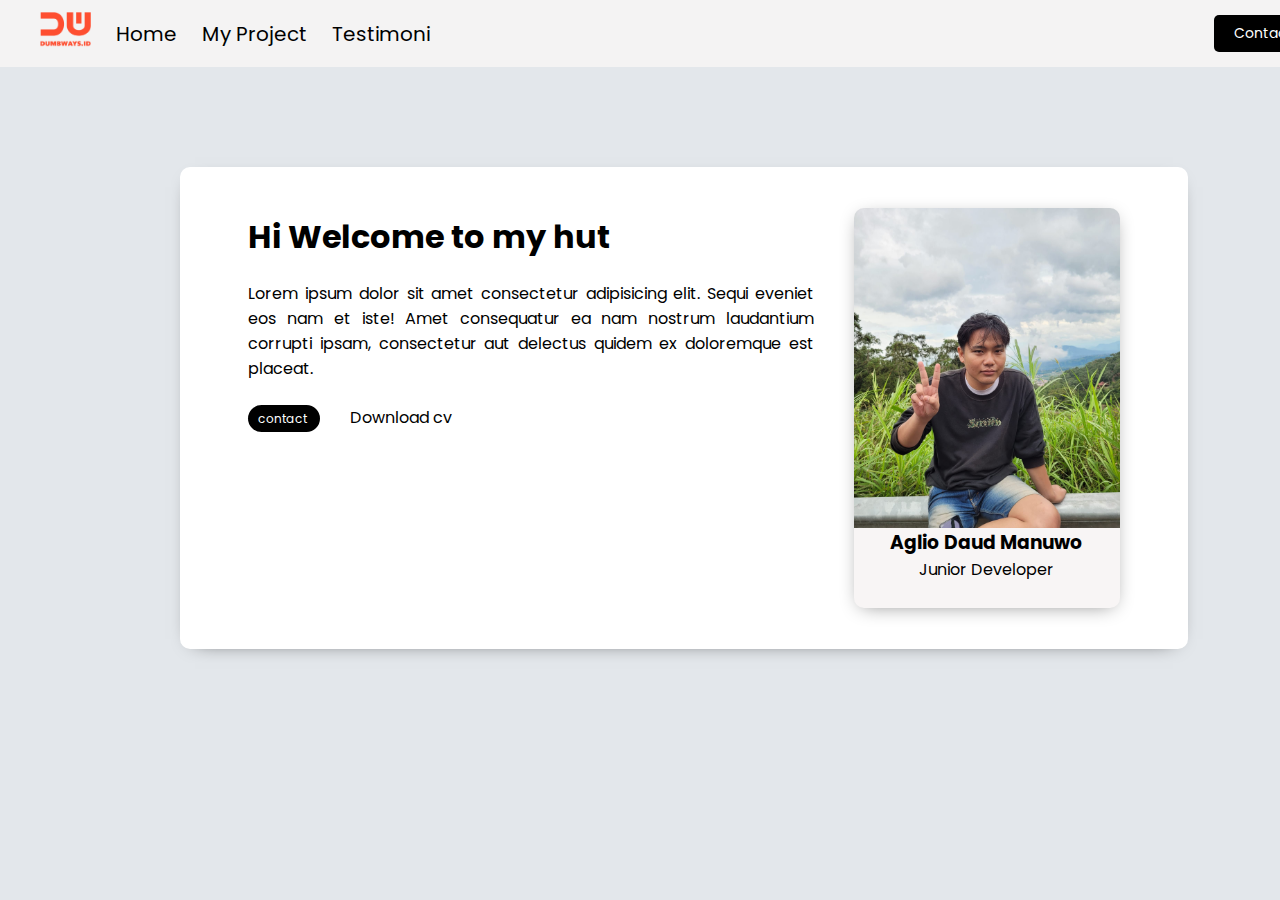
<file: day9/index.html>
<!DOCTYPE html>
<html lang="en">
<head>
    <meta charset="UTF-8">
    <meta http-equiv="X-UA-Compatible" content="IE=edge">
    <meta name="viewport" content="width=device-width, initial-scale=1.0">
    <link rel="stylesheet" href="./assets/css/style.css"> 
    <link rel="stylesheet" href="./assets/css/hamburger.css"> 
    <link rel="stylesheet" href="https://cdnjs.cloudflare.com/ajax/libs/font-awesome/6.3.0/css/all.min.css" integrity="sha512-SzlrxWUlpfuzQ+pcUCosxcglQRNAq/DZjVsC0lE40xsADsfeQoEypE+enwcOiGjk/bSuGGKHEyjSoQ1zVisanQ==" crossorigin="anonymous" referrerpolicy="no-referrer" />
    <link rel="preconnect" href="https://fonts.googleapis.com">
    <link rel="preconnect" href="https://fonts.gstatic.com" crossorigin>
    <link href="https://fonts.googleapis.com/css2?family=Poppins:wght@200;300;400;500;600;700&display=swap" rel="stylesheet">
    <title>My Card</title>
</head>
<body>
    <nav>
        <div class="nav-left">
            <ul>
                <li>
                    <img style="height: 35px; width: 51px;" src="./assets/images/brandred.png" alt="">
                </li>
                <li>
                    <a href="index.html">Home</a>
                </li>
                <li>
                    <a href="myProject.html">My Project</a>
                </li>
                <li>
                    <a href="testimoni.html">Testimoni</a>
                </li>
            </ul>
        </div>
        <div class="nav-right">
            <ul>
                <a href="./contactForm.html">Contact Me</a>
            </ul>
            <div id="barsmenu" style="margin-right: 10px;">
                <button style="background-color: transaparent; border: none; cursor: pointer;" onclick="openHamburger()">
                    <i class="fa-2x fa-solid fa-bars"></i>
                </button>
            </div>
        </div>
    </nav>
    <div class="hamburger-nav-container" id="hamburger-nav-container">
        <a href="index.html" class="hamburger-active">Home</a>
        <a href="myProject.html">My Project</a>
        <a href="contactForm.html">Contact Me</a>
        <a href="testimoni.html">Testimoni</a>
    </div>
    <div class="card-container">
        <div class="article-container">
            <div class="text">
                <h1>Hi Welcome to my hut</h1>
                <p>Lorem ipsum dolor sit amet consectetur adipisicing elit. 
                    Sequi eveniet eos nam et iste! Amet consequatur ea nam 
                    nostrum laudantium corrupti ipsam, consectetur aut delectus
                     quidem ex doloremque est placeat.</p>
                    <label class="contactBtn" for="contact">
                        <a id="contact" style="text-decoration: none; color: white;" href="./contactForm.html">contact</a>
                    </label>
                Download cv <a id="cv-dl" href="https://drive.google.com/file/d/1CE2sN458SP1T6FiOjQd8yONp2aG4jX6R/view?usp=share_link" class="fa-solid fa-download"></a></br>
            </div>
            <div class="socmedBtn">
                <a id="in" href="#">
                    <span class="fa-stack">
                        <i class="fa-solid fa-circle fa-xl"></i>
                        <i class="fa-brands fa-linkedin-in fa-stack-1x fa-inverse"></i>
                    </span>
                </a>
                <a id="ig" href="https://www.instagram.com/manuwotaku_/" >
                     <span class="fa-stack">
                        <i class="fa-solid fa-circle fa-xl"></i>
                        <i class="fa-brands fa-instagram fa-stack-1x fa-inverse"></i>
                    </span>
                </a>
                <a id="fb" href="https://www.facebook.com/daud.manuwo/">

                    <span class="fa-stack">
                        <i class="fa-solid fa-circle fa-xl"></i>
                        <i class="fa-brands fa-facebook-f fa-stack-1x fa-inverse"></i>
                    </span>
                </a>
                <a id="tw" href="https://twitter.com/crypotato32" >
                    <span class="fa-stack">
                        <i class="fa-solid fa-circle fa-xl"></i>
                        <i class="fa-brands fa-twitter fa-stack-1x fa-inverse"></i>
                    </span>
                </a>
            </div>
        </div>
    
        <div class="pic">
            <img id="img" src="./assets/images/329510444_596091165199404_1499436693184407568_n.jpg" alt="" style="height: 80%;width: 100%;border-radius: 10px 10px 0 0;object-fit: cover;">
            <div>
                <h3>Aglio Daud Manuwo</h3>
                <p> Junior Developer</p>
            </div>
        </div>
    </div>

<script src="./assets/js/hamburger.js"></script>
</body>
</html>
</file>
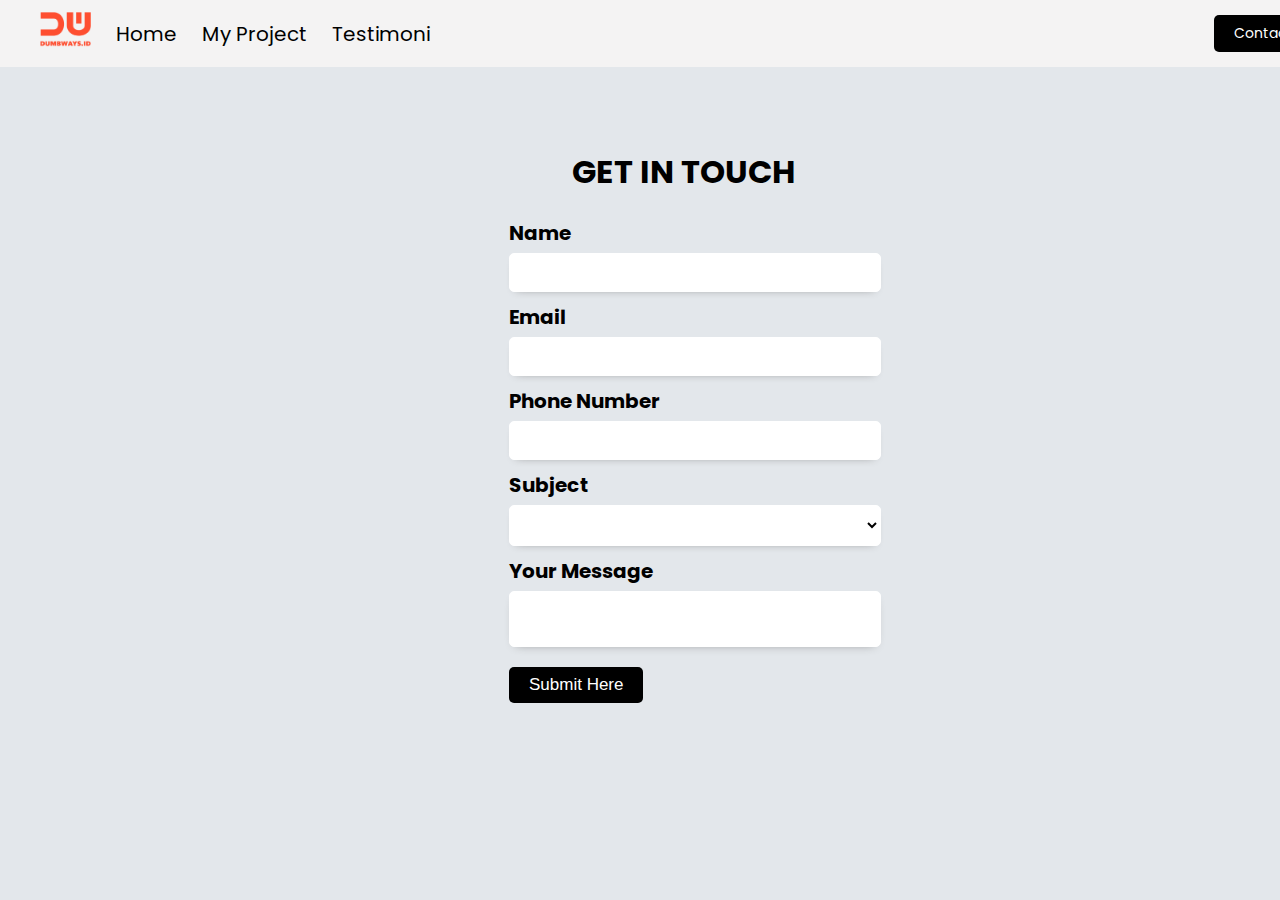
<file: day9/contactForm.html>
<!DOCTYPE html>
<html lang="en">
<head>
    <meta charset="UTF-8">
    <meta http-equiv="X-UA-Compatible" content="IE=edge">
    <meta name="viewport" content="width=device-width, initial-scale=1.0">
    <title>Contact Me</title>
    <link rel="stylesheet" href="./assets/css/style.css"> 
    <link rel="stylesheet" href="./assets/css/contact.css"> 
    <link rel="stylesheet" href="./assets/css/hamburger.css"> 
    <link rel="stylesheet" href="https://cdnjs.cloudflare.com/ajax/libs/font-awesome/6.3.0/css/all.min.css" integrity="sha512-SzlrxWUlpfuzQ+pcUCosxcglQRNAq/DZjVsC0lE40xsADsfeQoEypE+enwcOiGjk/bSuGGKHEyjSoQ1zVisanQ==" crossorigin="anonymous" referrerpolicy="no-referrer" />
    <link rel="preconnect" href="https://fonts.googleapis.com">
    <link rel="preconnect" href="https://fonts.gstatic.com" crossorigin>
    <link href="https://fonts.googleapis.com/css2?family=Poppins:wght@200;300;400;500;600;700&display=swap" rel="stylesheet">
</head>
<body>
    <nav>
        <div class="nav-left">
            <ul>
                <li>
                    <img style="height: 35px; width: 51px;" src="./assets/images/brandred.png" alt="">
                </li>
                <li>
                    <a href="index.html">Home</a>
                </li>
                <li>
                    <a href="myProject.html">My Project</a>
                </li>
                <li>
                    <a href="testimoni.html">Testimoni</a>
                </li>
            </ul>
        </div>
        <div class="nav-right">
            <ul>
                <a href="./contactForm.html">Contact Me</a>
            </ul>
            <div id="barsmenu" style="margin-right: 10px;">
                <button style="background-color: transaparent; border: none; cursor: pointer;" onclick="openHamburger()">
                    <i class="fa-2x fa-solid fa-bars"></i>
                </button>
            </div>
        </div>
    </nav>
    <div class="hamburger-nav-container" id="hamburger-nav-container">
        <a href="index.html" >Home</a>
        <a href="myProject.html">My Project</a>
        <a href="contactForm.html" class="hamburger-active">Contact Me</a>
        <a href="testimoni.html">Testimoni</a>
    </div>
        <form>
            <h1 style="text-align: center;">GET IN TOUCH</h1>
            <div>
                <label for="name">Name</label>
                <input id="name" type="text">
            </div>
            <div>
                        <label for="email">Email</label>
                        <input id="email" type="text">
            </div>
            <div>
                        <label for="phone">Phone Number</label>
                        <input id="phone" type="text">
            </div>
            <div>
                <label for="subject">Subject</label>
                <select name="" id="subject">
                    <option value="" selected></option>
                    <option value="Collaboration">Collaboration</option>
                    <option value="Discussion">Discussion</option>
                    <option value="Hiring">Hiring</option>
                </select>
            </div>
            <div>
                        <label for="message">Your Message</label>
                        <textarea name="" id="message"style="resize: none;"></textarea>
            </div>
            <div>
                <button type="button" onclick="getData()">Submit Here</button>
            </div>
        </form>
<script src="./assets/js/hamburger.js"></script>
<script src="./assets/js/script.js"></script>
</body>
</html>
</file>
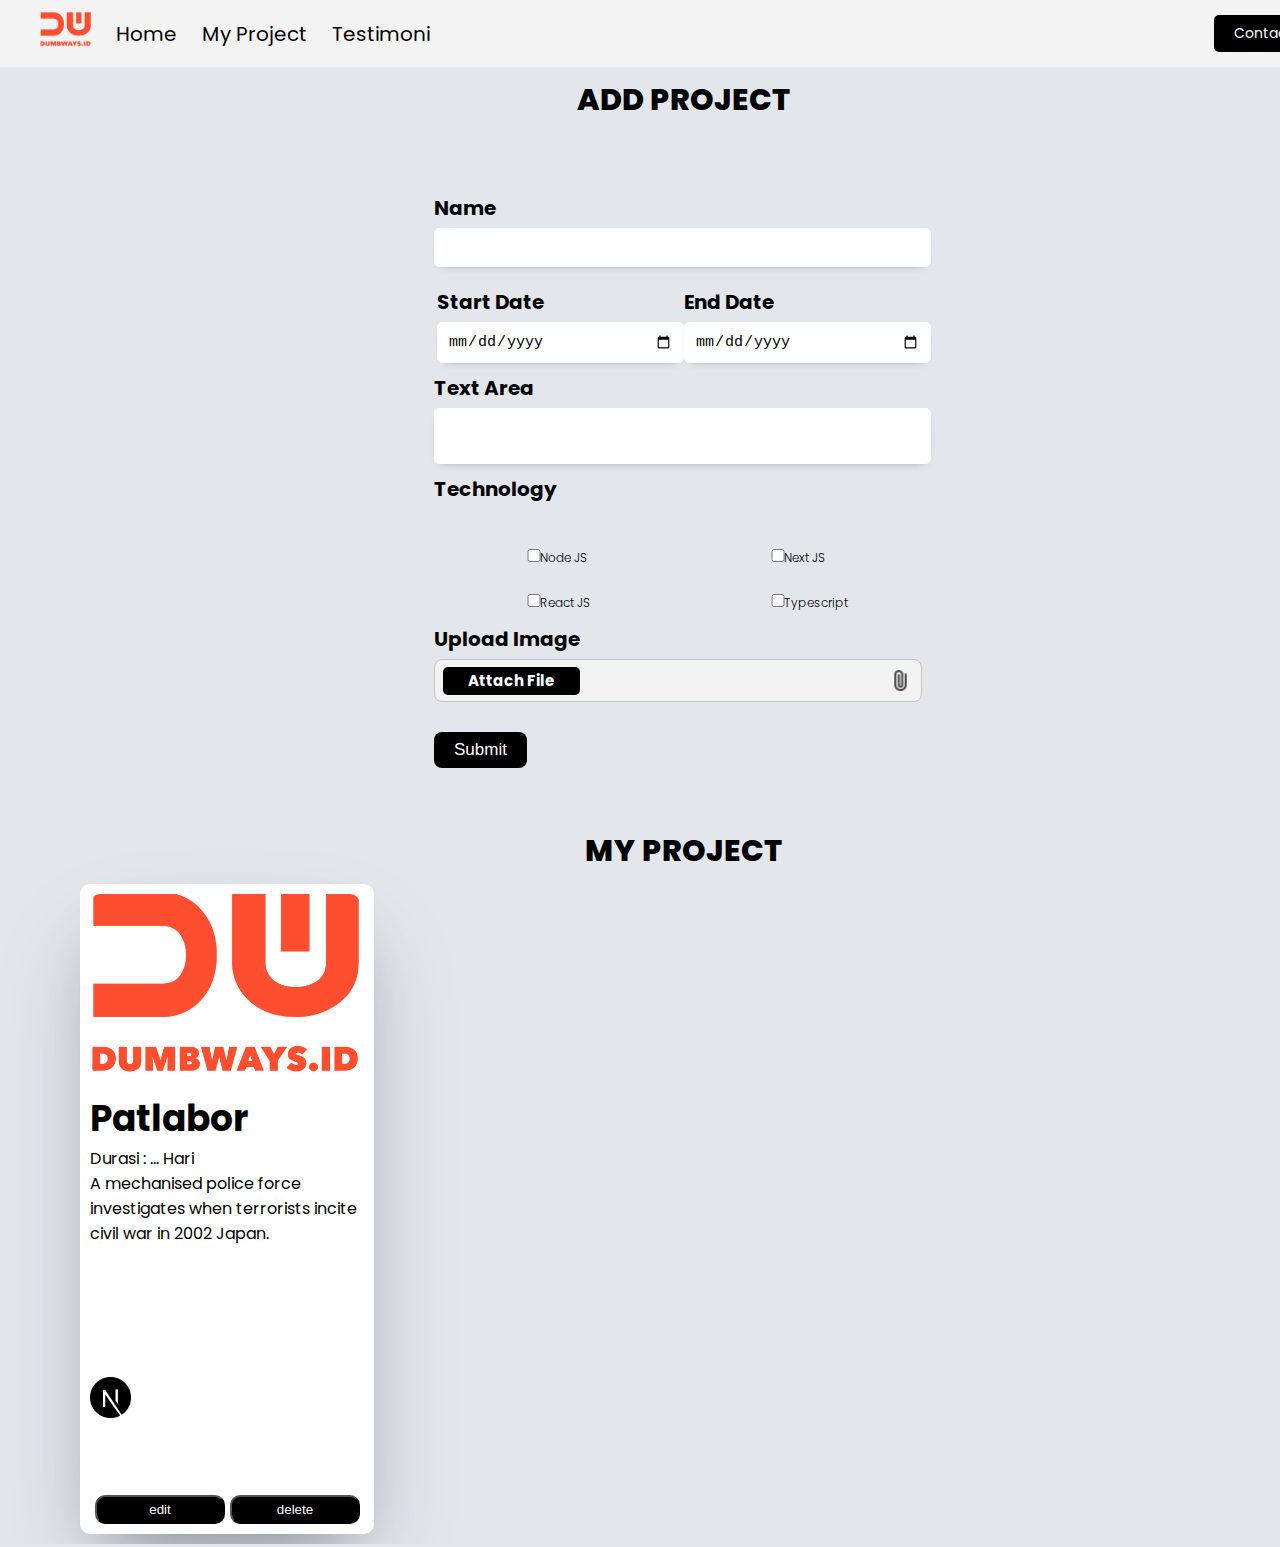
<file: day9/myProject.html>
<!DOCTYPE html>
<html lang="en">
<head>
    <meta charset="UTF-8">
    <meta http-equiv="X-UA-Compatible" content="IE=edge">
    <meta name="viewport" content="width=device-width, initial-scale=1.0">
    <title>My Project</title>
    <link rel="stylesheet" href="./assets/css/style.css">
    <link rel="stylesheet" href="./assets/css/project.css">
    <link rel="stylesheet" href="./assets/css/hamburger.css">  
    <link rel="stylesheet" href="https://cdnjs.cloudflare.com/ajax/libs/font-awesome/6.3.0/css/all.min.css" integrity="sha512-SzlrxWUlpfuzQ+pcUCosxcglQRNAq/DZjVsC0lE40xsADsfeQoEypE+enwcOiGjk/bSuGGKHEyjSoQ1zVisanQ==" crossorigin="anonymous" referrerpolicy="no-referrer" />
    <link rel="preconnect" href="https://fonts.googleapis.com">
    <link rel="preconnect" href="https://fonts.gstatic.com" crossorigin>
    <link href="https://fonts.googleapis.com/css2?family=Poppins:wght@200;300;400;500;600;700&display=swap" rel="stylesheet">
</head>
<body>
  <nav>
    <div class="nav-left">
        <ul>
            <li>
                <img style="height: 35px; width: 51px;" src="./assets/images/brandred.png" alt="">
            </li>
            <li>
                <a href="index.html">Home</a>
            </li>
            <li>
                <a href="myProject.html">My Project</a>
            </li>
            <li>
                <a href="testimoni.html">Testimoni</a>
            </li>
        </ul>
    </div>
    <div class="nav-right">
        <ul>
            <a href="./contactForm.html">Contact Me</a>
        </ul>
        <div id="barsmenu" style="margin-right: 10px;">
            <button style="background-color: transaparent; border: none; cursor: pointer;" onclick="openHamburger()">
                <i class="fa-2x fa-solid fa-bars"></i>
            </button>
        </div>
    </div>
</nav>
    <div class="hamburger-nav-container" id="hamburger-nav-container">
        <a href="index.html">Home</a>
        <a href="myProject.html" class="hamburger-active">My Project</a>
        <a href="contactForm.html">Contact Me</a>
        <a href="testimoni.html">Testimoni</a>
    </div>
    <!-- form project -->
    <h1 style="font-weight: 800; text-align: center;font-size: 30px;">ADD PROJECT</h1>
    <form action="" onsubmit="getData(event)">
      <div class="input-name">
        <label for="name">Name</label>
        <input type="text" id="name">
      </div>
      <div class="date">
        <div class="input-date-start">
          <label for="input-date-start">Start Date</label>
          <input type="date" id="input-date-start">
        </div>
        <div class="input-name-end">
          <label for="input-date-end">End Date</label>
          <input type="date" id="input-date-end">
        </div>
      </div>
      <div class="desc">
        <label for="description">Text Area</label>
        <textarea name="" id="description"></textarea>
      </div>
      <div class="technology">
        <label>Technology</label>
        <div class="label">
          <div>
            <div class="logos">
              <div>
                <input type="checkbox" name="tech" id="nodejs">
              </div>
              <div>
                <label for="nodejs"> Node JS</label>
              </div>
            </div>
            <div class="logos">
              <div>
                <input type="checkbox" name="tech" id="reactjs">
              </div>
              <div>
                <label for="reactjs"> React JS</label>
              </div>
            </div>
          </div>
          <div>
            <div class="logos">
              <div>
                <input type="checkbox" name="tech" id="nextjs">
              </div>
              <div>
                <label for="nextjs"> Next JS</label>
              </div>
            </div>
            <div class="logos">
              <div>
                <input type="checkbox" name="tech" id="typescript">
              </div>
              <div>
                <label for="typescript"> Typescript</label>
              </div>
            </div>
          </div>
        </div>
      </div>
      <div class="image">
        <label>Upload Image</label>
        <div class="input-image-group">
          <label for="input-image">
            <p>Attach File</p>
            <img src="./assets/images/file.png" alt="file" />
          </label>
          <input type="file" name="image" id="input-image" style="visibility: hidden;">
        </div>
      </div>
      <div class="submit-button">
        <button type="submit">Submit</button>
      </div>
    </form>
    <!-- mini card -->
    <h1 style="font-weight: 800; text-align: center;font-size: 30px;">MY PROJECT</h1>
    <div id="contents" class="project-container">
      <div class="container">
        <div class="upper">
          <div class="image">
          <img src="./assets/images/brandred.png" alt="">
          </div>
          <h1><a href="project-detail.html">
            Patlabor
          </a></h1>
          <p>Durasi : ... Hari</p>
          <p>A mechanised police force investigates when 
            terrorists incite civil war in 2002 Japan.</p>
        </div>
        <div class="detail">
        </div>
        <div class="icons">
          <img src="./assets/images/icons/nextjs.png" style="width: 15%;" alt="">
        </div>
        <div class="button">
          <button>edit</button>
          <button>delete</button>
        </div>
      </div>
    </div>
  </div>
        
<script src="./assets/js/hamburger.js"></script>
<script src="./assets/js/project.js"></script>
</body>
</html>
</file>
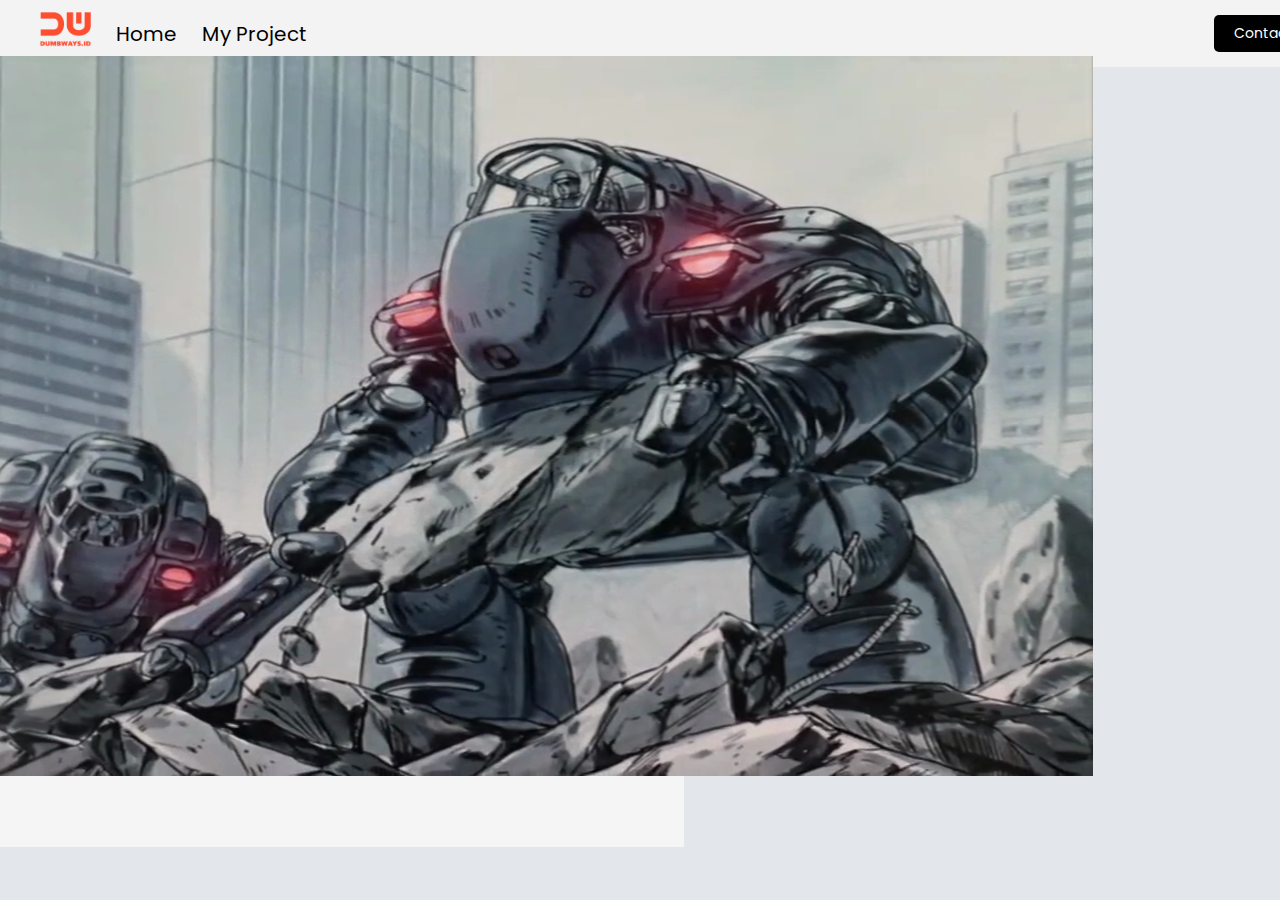
<file: day9/project-detail.html>
<!DOCTYPE html>
<html lang="en">
<head>
    <meta charset="UTF-8">
    <meta http-equiv="X-UA-Compatible" content="IE=edge">
    <meta name="viewport" content="width=device-width, initial-scale=1.0">
    <title>My Project</title>
    <link rel="stylesheet" href="./assets/css/style.css">
    <link rel="stylesheet" href="./assets/css/detail.css">
    <link rel="stylesheet" href="https://cdnjs.cloudflare.com/ajax/libs/font-awesome/6.3.0/css/all.min.css" integrity="sha512-SzlrxWUlpfuzQ+pcUCosxcglQRNAq/DZjVsC0lE40xsADsfeQoEypE+enwcOiGjk/bSuGGKHEyjSoQ1zVisanQ==" crossorigin="anonymous" referrerpolicy="no-referrer" />
    <link rel="preconnect" href="https://fonts.googleapis.com">
    <link rel="preconnect" href="https://fonts.gstatic.com" crossorigin>
    <link href="https://fonts.googleapis.com/css2?family=Poppins:wght@200;300;400;500;600;700&display=swap" rel="stylesheet">
</head>
<body>
    <nav>
        <div class="nav-left">
            <ul>
                <li>
                    <img style="height: 35px; width: 51px;" src="./assets/images/brandred.png" alt="">
                </li>
                <li>
                    <a href="index.html">Home</a>
                </li>
                <li>
                    <a href="myProject.html">My Project</a>
                </li>
            </ul>
        </div>
        <div class="nav-right">
            <ul>
                <a href="./contactForm.html">Contact Me</a>
            </ul>
        </div>
    </nav>
    <div class="container">
    <h1>Patlabor</h1>
    <div class="upper-container">
        <div class="image">
            <img src="./assets/images/icons/patlabor.png" alt="">
        </div>
        <div class="detail">
            <p>Duration</p>
            <p>technology</p>
    </div>
    <div class="description">
        <p>Lorem ipsum
        </p>
    </div>
    </div>
        
    
<script src="./assets/js/project.js"></script>
</body>
</html>
</file>
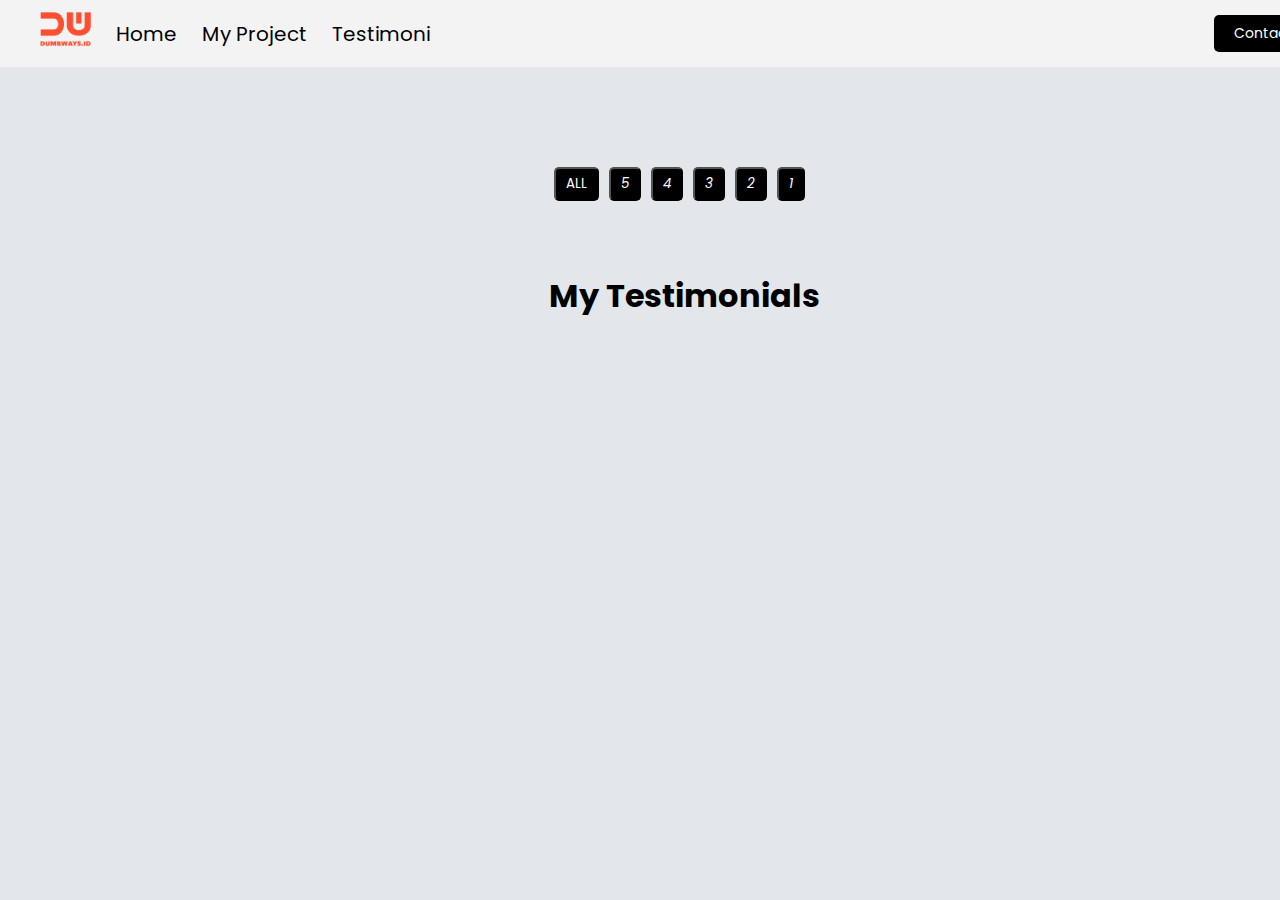
<file: day9/testimoni.html>
<!DOCTYPE html>
<html lang="en">
<head>
    <meta charset="UTF-8">
    <meta http-equiv="X-UA-Compatible" content="IE=edge">
    <meta name="viewport" content="width=device-width, initial-scale=1.0">
    <link rel="stylesheet" href="./assets/css/style.css"> 
    <link rel="stylesheet" href="./assets/css/testimoni.css"> 
    <link rel="stylesheet" href="./assets/css/hamburger.css"> 
    <link rel="stylesheet" href="https://cdnjs.cloudflare.com/ajax/libs/font-awesome/6.3.0/css/all.min.css" integrity="sha512-SzlrxWUlpfuzQ+pcUCosxcglQRNAq/DZjVsC0lE40xsADsfeQoEypE+enwcOiGjk/bSuGGKHEyjSoQ1zVisanQ==" crossorigin="anonymous" referrerpolicy="no-referrer" />
    <link rel="stylesheet" href="https://cdnjs.cloudflare.com/ajax/libs/font-awesome/6.3.0/css/all.min.css" integrity="sha512-SzlrxWUlpfuzQ+pcUCosxcglQRNAq/DZjVsC0lE40xsADsfeQoEypE+enwcOiGjk/bSuGGKHEyjSoQ1zVisanQ==" crossorigin="anonymous" referrerpolicy="no-referrer" />
    <link rel="preconnect" href="https://fonts.googleapis.com">
    <link rel="preconnect" href="https://fonts.gstatic.com" crossorigin>
    <link href="https://fonts.googleapis.com/css2?family=Poppins:wght@200;300;400;500;600;700&display=swap" rel="stylesheet">
    <title>My Card</title>
</head>
<body>
    <nav>
        <div class="nav-left">
            <ul>
                <li>
                    <img style="height: 35px; width: 51px;" src="./assets/images/brandred.png" alt="">
                </li>
                <li>
                    <a href="index.html">Home</a>
                </li>
                <li>
                    <a href="myProject.html">My Project</a>
                </li>
                <li>
                    <a href="testimoni.html">Testimoni</a>
                </li>
            </ul>
        </div>
        <div class="nav-right">
            <ul>
                <a href="./contactForm.html">Contact Me</a>
            </ul>
            <div id="barsmenu" style="margin-right: 10px;">
                <button style="background-color: transaparent; border: none; cursor: pointer;" onclick="openHamburger()">
                    <i class="fa-2x fa-solid fa-bars"></i>
                </button>
            </div>
        </div>
    </nav>
    <div class="hamburger-nav-container" id="hamburger-nav-container">
        <a href="index.html">Home</a>
        <a href="myProject.html">My Project</a>
        <a href="contactForm.html">Contact Me</a>
        <a href="testimoni.html"  class="hamburger-active">Testimoni</a>
    </div>
    <div class="button-rating">
        <button class="btn-rating" onclick="getAllTestimonialData()">ALL</button>
        <button class="btn-rating" onclick="getFilteredTestimonials(5)"> 
            <i class="fa-solid fa-star"> 5</i> </button>
        <button class="btn-rating" onclick="getFilteredTestimonials(4)"> 
            <i class="fa-solid fa-star"> 4</i> </button>
        <button class="btn-rating" onclick="getFilteredTestimonials(3)"> 
            <i class="fa-solid fa-star"> 3</i> </button>
        <button class="btn-rating" onclick="getFilteredTestimonials(2)"> 
            <i class="fa-solid fa-star"> 2</i> </button>
        <button class="btn-rating" onclick="getFilteredTestimonials(1)"> 
            <i class="fa-solid fa-star"> 1</i> </button>
    </div>
    <div class="container">
        <h1>My Testimonials</h1>
        <section class="testimonials" id="testimonials">
            <!-- 
                this where testimonials shows
             -->
        </section>
        </div>
<script src="./assets/js/hamburger.js"></script>
<script src="./assets/js/ajax.js"></script>
</body>
</html>
</file>
<file: day9/assets/css/style.css>
html, body{
    font-family: 'Poppins', sans-serif;
    background-color:  #e3e7eb;
    height: 780px;
    width: 1368px;
    margin: 0;
    padding: 0;
}
/* index */
.card-container{
    display: flex;
    justify-content: space-around;
    height: 400px;
    margin: 100px 20vh 200px 20vh; 
    padding: 3% 5% 3% 5%; 
    border-radius: 10px ; 
    background-color: #fff; 
    text-align: center; 
    box-shadow: 0px 5px 20px -15px #000;
}
.article-container{
    margin-right: 20px;
}
.text{
    text-align: justify;
}
.text h1{
    font-weight: bold; 
    margin: 5px 0 5px 0;
    margin-bottom: 20px;
}
.text p{
    margin-bottom: 20px;
}
.contactBtn{
    color: white;
    background-color: black;
    border-radius: 20px;
    height: 10px;
    width: 10%;
    padding: 5px 10px 5px 10px;
    font-size: 12px;
    margin-right: 30px;
}
#cv-dl{
    font-size: 20px;
    margin-top: 5px; 
    color: #000;
}
#cv-dl a{
    margin: 0 auto;
}
.socmedBtn{
    margin-top: 50px;
    display: flex;
    justify-content:last baseline;
    font-size: 20px; 
    border-radius: 100%;
}
.socmedBtn #in, #fb, #ig, #tw{
    color: #000; 
    text-decoration: none;
}
.pic{
    display: flex;
    flex-direction: column;
    background: #f8f5f5 ;
    height: 400px;
    width: 780px; 
    border-radius: 10px; 
    margin: 0 0 0 20px;
    box-shadow: 0 4px 20px -7px gray;
}
.pic img{
    height: 80%;width: 100%;
    border-radius: 10px 10px 0 0;
    object-fit: cover;
}
.pic h3,p{
    margin: 0;
}
/* index end */
/* navbar */
nav{
    display: flex;
    align-items: center;
    justify-content: space-between;
    background-color: #f4f3f3;
    font-size: 14px;
    height: 67px;
}
.nav-left{
    display: flex;
    justify-content: flex-start;
}
.nav-left ul{
    display: flex;
    list-style-type: none;
    align-items: center;
}
.nav-left a{
    color: black;
    text-decoration: none;
}
.nav-left ul li{
    margin-right: 25px;
    font-size: 20px;
}
.nav-right{
    display: flex;
    justify-content: flex-end;
    align-items: center;
}
.nav-right a{
    display: flex;
    color: white;
    text-decoration: none;
    background-color: #000;
    border-radius: 5px;
    padding: 8px 20px;
    margin-right: 30px;
}
/* navbar end */
@media only screen and (max-width: 720px) {
    .nav-left ul li a{
        display: none;
    }
    .nav-right a{
        display: none;
    }
    .nav-right i{
        margin-right: 20px ;
    }
    html, body{
        height: 100%;
        width: 100%;
    }
    .card-container{
        height: 50%;
        width: 500px ;
        display: flex;
        justify-content: flex-start;
        flex-direction: column;
        margin: 50px auto;
        padding: 30px;
    }
    .article-container{
        padding-top: 10px;
    }
    .socmedBtn{
        margin-top: 20px;
    }
    .text h1{
        font-size: 20px;
        margin-bottom: 10px;
    }
    .pic{
        height: 300px;
        width: 250px; 
        margin: 50px auto;
    }
    #barsmenu {
        display: block;
    }
    .nav-right {
        margin-right: 20px;
    }
}
</file>
<file: day9/assets/css/hamburger.css>
.hamburger-nav-container {
    margin: 0 auto;
    font-size: 23px;
    display: none;
    width: 400px;
}

.hamburger-nav-container .hamburger-active {
    border-radius: 5px;
    background-color: #000;
    color: white;
}

.hamburger-nav-container a {
    color: rgb(68,68,68);
    background-color: transparent;
    display: flex;
    justify-content: center;
    padding: 10px;
    text-decoration: none;
}
#barsmenu {
    display: none;
}
@media only screen and (max-width: 900px) {
    .nav-left ul li a{
        display: none;
    }
    html, body{
        height: 100%;
        width: 900px;
    }
    #barsmenu {
        display: block;
    }
    .nav-right a{
        margin-right: 0;
    }
    .nav-right{
        display: flex;
        justify-content: flex-end;
    }
}
</file>
<file: day9/assets/css/contact.css>
form{
    width: 350px;
    margin: 50px auto;
    padding: 10px;
}
form div{
    margin-top: 10px;
}
form div label{
    font-weight: bold;
    font-size: 20px;
}
input, select, textarea{
    display: block;
    width: 100%;
    background-color: #fff;
    padding: 10px;
    margin-top: 5px;
    font-size: 15px;
    border: 1px solid #fff;
    border-radius: 5px;
    box-shadow: 0 4px 10px -7px gray
}
#subject{
    width: 372px;
}
textarea{
    resize: none;
}
.contactBtn #contact button{
        color: white;
        background-color: #000;
        padding: 10px 20px;
        margin-top: 5px;
        font-size: 15px;
        border: 1px solid #000;
        border-radius: 20px;
        cursor: pointer;
}
form button{
    margin-top: 10px;
    padding: 8px 20px;
    font-size: 17px;
    background: #000;
    border-radius: 5px;
    border: none;
    color: #fff;
    cursor: pointer;
}
@media only screen and (max-width: 900px) {
    html, body{
        height: 100%;
        width: 900px;
    }
    form{
        width: 500px;
    }
    input, select, textarea{
        height: 30px;
    }
    #subject{
        width: 522px;
        height: 50px;
    }
    .nav-left ul li a{
        display: none;
    }
    #barsmenu {
        display: block;
    }
    .nav-right a{
        margin-right: 0;
    }
    .nav-right{
        display: flex;
        justify-content: flex-end;
    }
}
</file>
<file: day9/assets/css/project.css>
/* Form */
body h1{
    font-size: 36px;
    font-weight: bold;
}
form{
  width: 500px;
  margin: 50px auto;
  padding: 10px;
}
form div{
  margin-top: 10px;
}
form div label{
  font-weight: bold;
  font-size: 20px;
}
input, textarea{
  display: block;
  width: 475px;
  background-color: #fff;
  padding: 10px;
  margin-top: 5px;
  font-size: 15px;
  border: 1px solid #fff;
  border-radius: 5px;
  box-shadow: 0 4px 10px -7px gray
}
input[type='checkbox']{
  width: 100%;
}
textarea{
  resize: none;
}
.date{
  display: flex;
  flex-wrap: wrap;
  justify-content: center;
  width: 500px;
}
.date input{
  width: 225px;
}

.label{
 display: flex;
 flex-direction: row;
 justify-content: space-around; 
}
.logos{
  display: flex;
}
.logos label{
  font-size: 12px;
  font-weight: 300;
}
.input-image-group {
  width: 470px;
  height: 25px;
  font-size: 20px;
  font-weight: 400;
  padding: 8px;
  margin-top: 5px;
  margin-bottom: 20px;
  background: #f4f3f3;
  border: 1px solid #c4c4c4;
  border-radius: 8px;
  cursor: pointer;
}
.input-image-group label p {
  display: flex;
  align-items: center;
  font-size: 15px;
  color: #fff;
  background-color: #000;
  height: 28px;
  padding: 0 25px;
  border-radius: 5px;
}
.input-image-group #input-image{
  width: 600px;
}
.input-image-group label img{
  width: 25px;
  height: 25px;
}
.input-image-group label {
  cursor: pointer;
  display: flex;
  align-items: center;
  justify-content: space-between;
  height: 25px;
}

form .button-group {
  display: flex;
  justify-content: flex-end;
  width: 100%;
}
form button {
  margin-top: 10px;
  padding: 8px 20px;
  font-size: 17px;
  background: #000;
  border-radius: 8px;
  border: none;
  color: #fff;
  cursor: pointer;
}
/* detail project */
h1{
  font-size: 20px; 
  font-weight: 500; 
  margin: 10px 0 0 0;
}
h1 a{
  text-decoration: none; 
  color: #000
}
.icon-technology #nodejs #nextjs #reactjs #typescript { 
  display: flex; 
  justify-content: space-between; 
  height: 10px;
  width: 10px;
}
.button{
  display: flex; 
  align-content: end;
  
}
.button button{
  margin: 5px 0 0 5px;
  width: 200px;
}
#contents{
  display: flex;
  flex-wrap: wrap;
}
.container{
  width: 20%;
  height: 70vh;
  background-color: #fff;
  border-radius: 10px;
  padding: 10px;
  margin: 10px 80px;
  display: flex;
  flex-direction: column;
  justify-content: space-between;
  box-shadow: rgba(50, 50, 93, 0.25) 0px 50px 100px -20px, rgba(0, 0, 0, 0.3) 0px 30px 60px -30px;
}
.image img{
  height: 180px;
  width: 270px;
  object-fit: cover;
  border-radius: 10px;
}
.upper h3{
  text-decoration: none;
  font-size: 10px;
  margin: 0;
  font-weight: 300;
}
.button button{
  width: 130px;
  color: #fff;
  background-color: #000;
  border-radius: 10px;
  padding: 5px;
}

@media only screen and (max-width: 720px) {
  html, body{
    height: 100%;
    width: 100%;
}
  .form h1{
    font-size: 42px;
    margin: auto;
  }
  .container{
    width: 150px;
    height: 270px;
    margin: 10px 5px 10px 5px;
  }
  .upper h1, p{
    font-size: 12px;
  }
  form input,
  textarea,
  select{
    width: 500px;
  }
  .date{
    display: flex;
    width: 520px;
    justify-content: space-between;
  }
  .date input[type='date']{
    width:235px;
  }
  .image img{
    height: 200px;
    width: 100%;
  }
  .button button{
    width: 70%;
    margin: 0 10px;
  }
  .form-container{
    width: 500px;
  }
  .form{
    width: 500px;
    padding:0;
}
.date input{
  width: 240px;
}
.technology{
  display: flex;
  justify-content: space-around;
  flex-direction: column;
  width: 500px;
  height: 120px;
}
  .container{
    width: 300px;
    height: 35vh;
    padding: 20px;
  }
  .upper h1, p{
    font-size: 18px;
  }
}
</file>
<file: day9/assets/css/detail.css>
.container{
    width: 50%;
    height: 100%;
    background-color: #f5f5f5;
    display: flex;
    justify-content: center;
    align-items: center;
}
.container h1{
    font-size: 50px;
    font-weight: 700;
    color: #333;
}
</file>
<file: day9/assets/css/testimoni.css>
@import url('https://fonts.googleapis.com/css2?family=Poppins&display=swap');
* {
    text-decoration: none;
    font-family: 'Poppins', sans-serif;
}

body {
    margin: 0;
}
.container {
    padding: 50px 0;
    display: flex;
    flex-direction: column;
    align-items: center;
}

.testimonials {
    display: flex;
    flex-wrap: wrap;
    justify-content: flex-start;
    margin-top: 30px;
    width: 100%;
}

.testimonial {
    width: 25%;
    margin:30px auto;
    padding: 20px;
    background-color: #fff;
    border-radius: 5px;
    box-shadow: 0 0 10px rgba(0, 0, 0, 0.2);
}

.testimonial img {
    height: 200px;
    object-fit: cover;
    border-radius: 5px;
}

.quote {
    font-size: 16px;
    font-style: italic;
    line-height: 1.5;
    margin-bottom: 20px;
}

.author {
    font-weight: bold;
    text-align: right;
}

.profile-testimonial {
    width: 100%;
}

.button-rating{
    display: flex;
    justify-content: center;
    margin: 100px auto 0 auto;
}
.btn-rating{
    background-color: #000;
    color: #fff;
    padding: 5px 10px;
    border-radius: 5px;
    margin-right: 10px;
}
@media only screen and (max-width: 720px) {
    .testimonial {
        width: 80%;
    }
    #barsmenu {
        display: block;
    }  
    .item-collapse {
        display: none;
    }
    
    .hamburger {
        flex: 1;
        display: flex;
        margin-right: 30px;
        align-items: center;
        justify-content: flex-end;
    }
}
</file>
